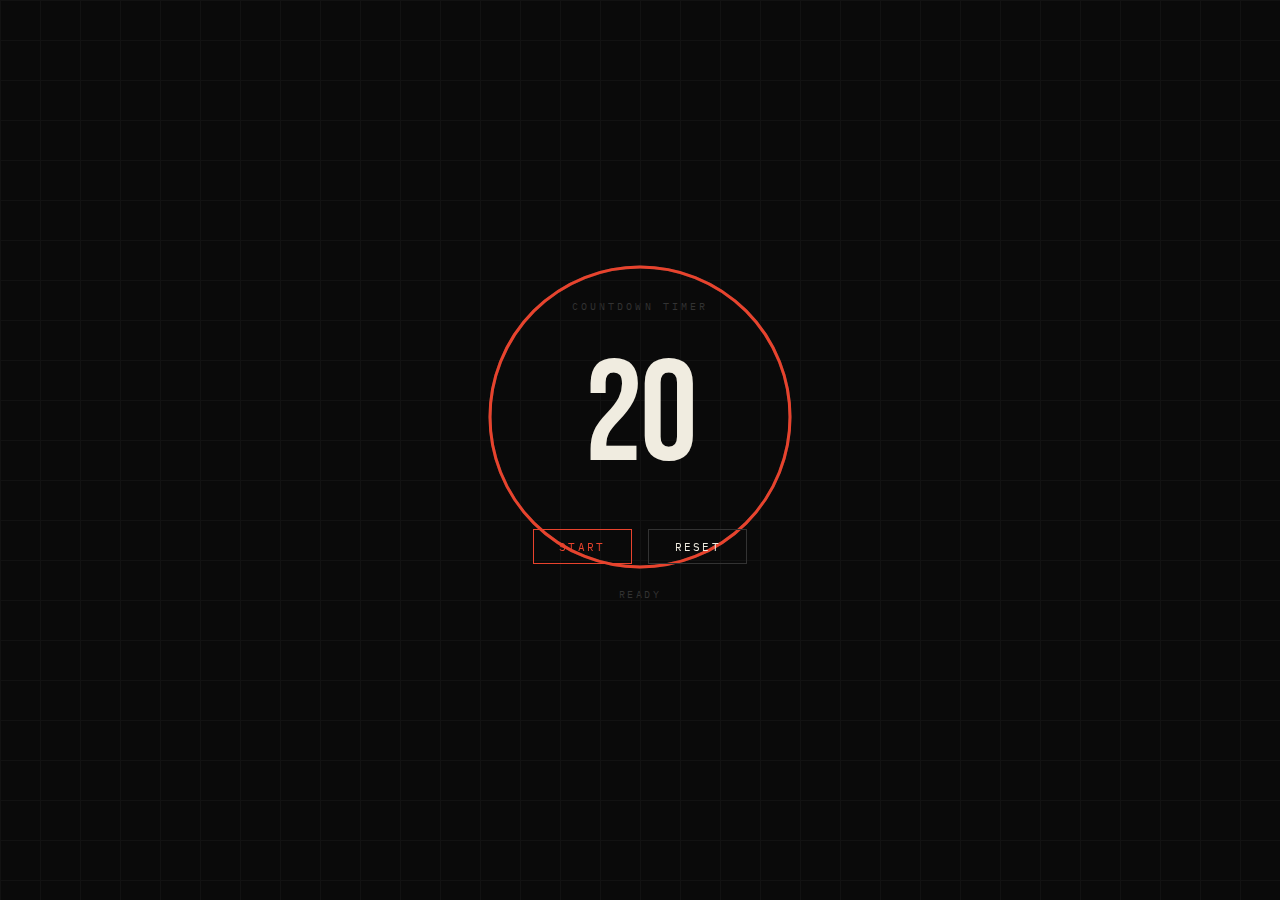
<file: ding.html>
<!DOCTYPE html>
<html lang="en">
<head>
<meta charset="UTF-8">
<meta name="viewport" content="width=device-width, initial-scale=1.0">
<title>Countdown Timer</title>
<style>
  @import url('https://fonts.googleapis.com/css2?family=Bebas+Neue&family=IBM+Plex+Mono:wght@300;400&display=swap');

  *, *::before, *::after { box-sizing: border-box; margin: 0; padding: 0; }

  :root {
    --bg: #0a0a0a;
    --fg: #f0ece0;
    --accent: #e8432d;
    --dim: #333;
    --tick: #1a1a1a;
  }

  body {
    background: var(--bg);
    color: var(--fg);
    font-family: 'IBM Plex Mono', monospace;
    min-height: 100vh;
    display: flex;
    flex-direction: column;
    align-items: center;
    justify-content: center;
    overflow: hidden;
    position: relative;
  }

  /* Grid background */
  body::before {
    content: '';
    position: fixed;
    inset: 0;
    background-image:
      linear-gradient(var(--tick) 1px, transparent 1px),
      linear-gradient(90deg, var(--tick) 1px, transparent 1px);
    background-size: 40px 40px;
    opacity: 0.5;
    pointer-events: none;
  }

  .label {
    font-family: 'IBM Plex Mono', monospace;
    font-size: 0.65rem;
    letter-spacing: 0.3em;
    text-transform: uppercase;
    color: var(--dim);
    margin-bottom: 2rem;
    transition: color 0.3s;
  }

  .timer-wrap {
    position: relative;
    display: flex;
    align-items: center;
    justify-content: center;
  }

  /* SVG ring */
  .ring-svg {
    position: absolute;
    width: 340px;
    height: 340px;
    transform: rotate(-90deg);
  }

  .ring-bg {
    fill: none;
    stroke: var(--dim);
    stroke-width: 3;
  }

  .ring-progress {
    fill: none;
    stroke: var(--accent);
    stroke-width: 3;
    stroke-linecap: butt;
    stroke-dasharray: 942; /* 2π × 150 */
    stroke-dashoffset: 0;
    transition: stroke-dashoffset 1s linear, stroke 0.3s;
  }

  .display {
    font-family: 'Bebas Neue', sans-serif;
    font-size: 9rem;
    line-height: 1;
    letter-spacing: -0.02em;
    color: var(--fg);
    width: 260px;
    text-align: center;
    transition: color 0.3s;
    position: relative;
    z-index: 1;
  }

  .display.danger { color: var(--accent); }

  .display.zero {
    animation: pulse 0.4s ease-out 3;
    color: var(--accent);
  }

  @keyframes pulse {
    0%   { transform: scale(1); }
    50%  { transform: scale(1.12); }
    100% { transform: scale(1); }
  }

  .controls {
    display: flex;
    gap: 1rem;
    margin-top: 2.5rem;
    z-index: 1;
  }

  button {
    font-family: 'IBM Plex Mono', monospace;
    font-size: 0.7rem;
    letter-spacing: 0.2em;
    text-transform: uppercase;
    border: 1px solid var(--dim);
    background: transparent;
    color: var(--fg);
    padding: 0.6rem 1.6rem;
    cursor: pointer;
    transition: all 0.15s;
  }

  button:hover {
    border-color: var(--fg);
    background: var(--fg);
    color: var(--bg);
  }

  button.primary {
    border-color: var(--accent);
    color: var(--accent);
  }

  button.primary:hover {
    background: var(--accent);
    color: var(--fg);
  }

  .status {
    margin-top: 1.5rem;
    font-size: 0.6rem;
    letter-spacing: 0.25em;
    text-transform: uppercase;
    color: var(--dim);
    min-height: 1em;
    transition: color 0.3s;
  }

  .status.active { color: var(--accent); }

  /* Flash overlay on beep */
  .flash {
    position: fixed;
    inset: 0;
    background: var(--accent);
    opacity: 0;
    pointer-events: none;
    z-index: 10;
  }

  .flash.go {
    animation: flash 0.4s ease-out forwards;
  }

  @keyframes flash {
    0%   { opacity: 0.35; }
    100% { opacity: 0; }
  }
</style>
</head>
<body>

<div class="label">Countdown Timer</div>

<div class="timer-wrap">
  <svg class="ring-svg" viewBox="0 0 340 340">
    <circle class="ring-bg" cx="170" cy="170" r="150"/>
    <circle class="ring-progress" id="ring" cx="170" cy="170" r="150"/>
  </svg>
  <div class="display" id="display">20</div>
</div>

<div class="controls">
  <button class="primary" id="startBtn" onclick="startStop()">Start</button>
  <button onclick="reset()">Reset</button>
</div>

<div class="status" id="status">Ready</div>
<div class="flash" id="flash"></div>

<script>
  const TOTAL = 20;
  const CIRCUMFERENCE = 2 * Math.PI * 150; // ≈ 942.48

  let remaining = TOTAL;
  let running = false;
  let interval = null;
  let audioCtx = null;

  const display = document.getElementById('display');
  const ring = document.getElementById('ring');
  const startBtn = document.getElementById('startBtn');
  const status = document.getElementById('status');
  const flash = document.getElementById('flash');

  function getAudioCtx() {
    if (!audioCtx) audioCtx = new (window.AudioContext || window.webkitAudioContext)();
    return audioCtx;
  }

  function beep() {
    const ctx = getAudioCtx();
    const osc = ctx.createOscillator();
    const gain = ctx.createGain();
    osc.connect(gain);
    gain.connect(ctx.destination);
    osc.type = 'sine';
    osc.frequency.setValueAtTime(880, ctx.currentTime);
    osc.frequency.exponentialRampToValueAtTime(440, ctx.currentTime + 0.6);
    gain.gain.setValueAtTime(0.6, ctx.currentTime);
    gain.gain.exponentialRampToValueAtTime(0.001, ctx.currentTime + 0.7);
    osc.start(ctx.currentTime);
    osc.stop(ctx.currentTime + 0.7);
  }

  function tick(duration) {
    const osc = getAudioCtx().createOscillator();
    const gain = getAudioCtx().createGain();
    osc.connect(gain);
    gain.connect(getAudioCtx().destination);
    osc.type = 'square';
    osc.frequency.value = 1200;
    gain.gain.setValueAtTime(0.08, getAudioCtx().currentTime);
    gain.gain.exponentialRampToValueAtTime(0.001, getAudioCtx().currentTime + 0.05);
    osc.start(getAudioCtx().currentTime);
    osc.stop(getAudioCtx().currentTime + 0.05);
  }

  function updateDisplay() {
    display.textContent = remaining;
    ring.style.strokeDashoffset = CIRCUMFERENCE * (1 - remaining / TOTAL);

    display.classList.remove('danger', 'zero');
    status.classList.remove('active');

    if (remaining === 0) {
      display.classList.add('zero');
    } else if (remaining <= 5) {
      display.classList.add('danger');
      ring.style.stroke = 'var(--accent)';
      status.classList.add('active');
    } else {
      ring.style.stroke = 'var(--accent)';
    }
  }

  function startStop() {
    // Resume AudioContext on first gesture
    getAudioCtx().resume();

    if (remaining === 0) return;

    running = !running;

    if (running) {
      startBtn.textContent = 'Pause';
      status.textContent = 'Running';
      status.classList.add('active');

      interval = setInterval(() => {
        remaining--;
        updateDisplay();

        if (remaining <= 5 && remaining > 0) tick();

        if (remaining === 0) {
          clearInterval(interval);
          running = false;
          startBtn.textContent = 'Start';
          status.textContent = 'Time\'s up!';
          status.classList.add('active');
          beep();
          flash.classList.remove('go');
          void flash.offsetWidth; // reflow
          flash.classList.add('go');
        }
      }, 1000);
    } else {
      clearInterval(interval);
      startBtn.textContent = 'Resume';
      status.textContent = 'Paused';
      status.classList.remove('active');
    }
  }

  function reset() {
    clearInterval(interval);
    running = false;
    remaining = TOTAL;
    startBtn.textContent = 'Start';
    status.textContent = 'Ready';
    status.classList.remove('active');
    display.classList.remove('danger', 'zero');
    ring.style.strokeDashoffset = 0;
    ring.style.stroke = 'var(--accent)';
    updateDisplay();
    display.textContent = TOTAL;
  }

  // Init ring
  ring.style.strokeDasharray = CIRCUMFERENCE;
  ring.style.strokeDashoffset = 0;
</script>
</body>
</html>
</file>
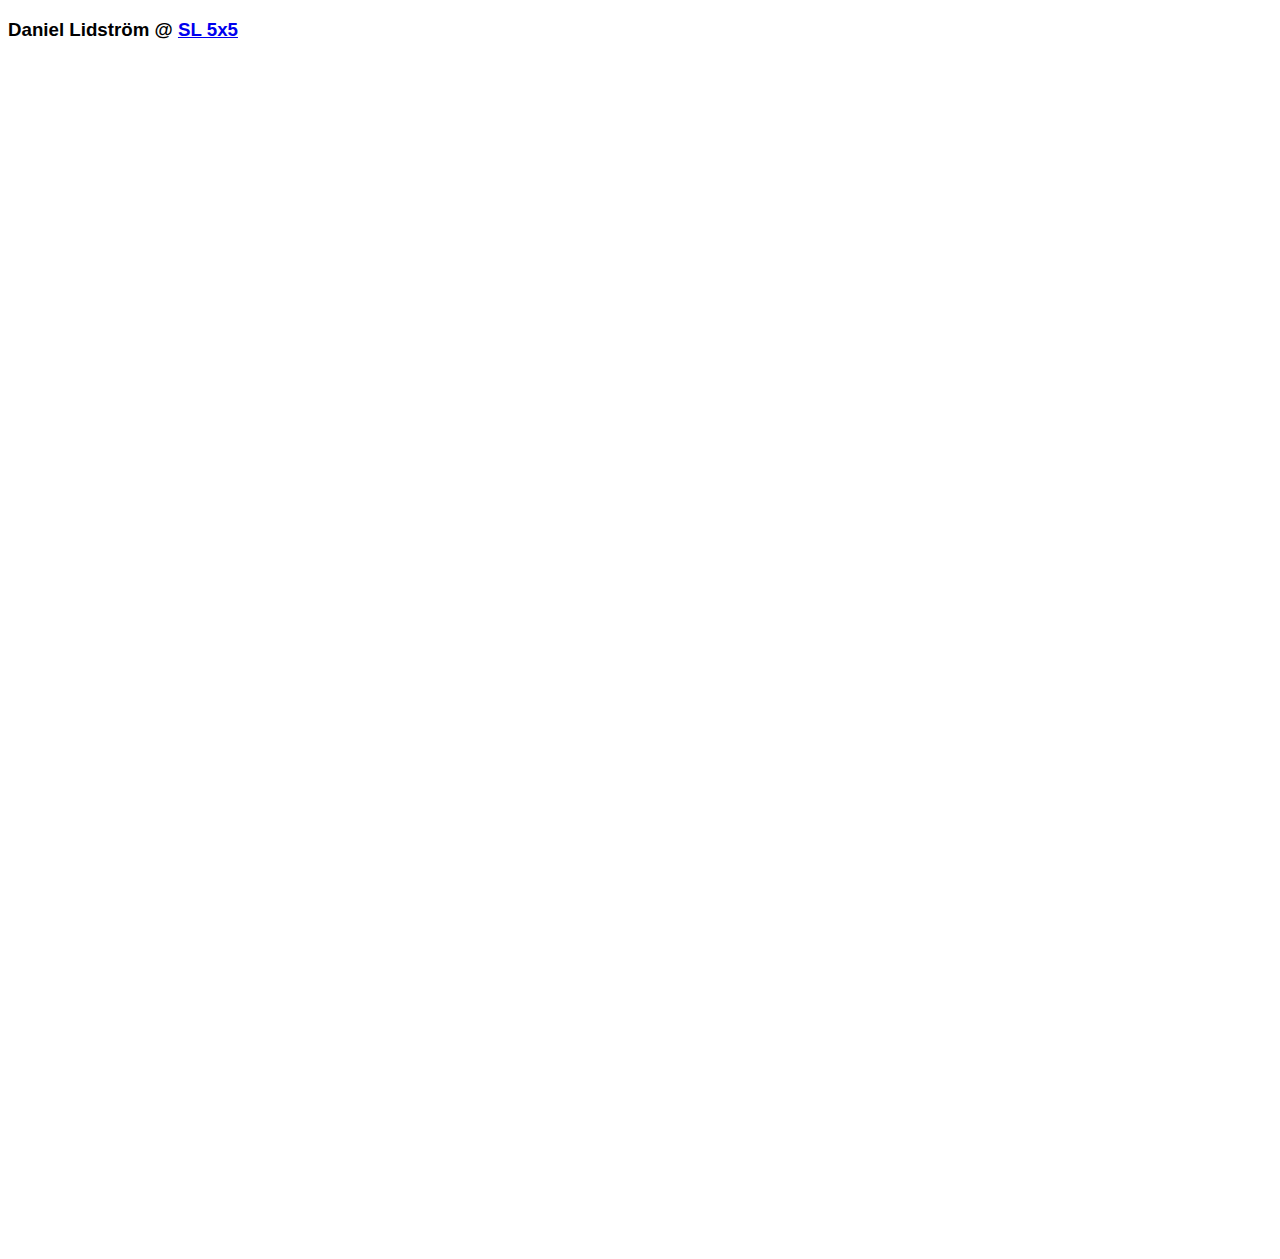
<file: stronglifts.html>
<!DOCTYPE html>
<html xmlns="http://www.w3.org/1999/xhtml">
  <!--
  You are free to copy and use this sample in accordance with the terms of the
  Apache license (http://www.apache.org/licenses/LICENSE-2.0.html)
  -->
  <head>
    <meta http-equiv="content-type" content="text/html; charset=utf-8"/>
    <title>
      Daniel Lidström @ SL 5x5
    </title>
    <style type="text/css">
    </style>
    <script type="text/javascript" src="http://www.google.com/jsapi"></script>
    <script type="text/javascript">
      google.load('visualization', '1', {packages: ['corechart']});
    </script>
    <script type="text/javascript">
      function drawVisualization() {
        // Create and populate the data table.
        var data = new google.visualization.DataTable();
        data.addColumn('date', 'x');
        data.addColumn('number', 'Daniel');
        data.addColumn('number', 'Knäböj');
        data.addColumn('number', 'Bänk');
        data.addColumn('number', 'Rodd');
        data.addColumn('number', 'Press');
        data.addColumn('number', 'Marklyft');

        // month is 0-based
        data.addRow([new Date(2011, 08, 26), 82.4, 20.0, 20.0, 30.0, 20.0, 30]);
        data.addRow([new Date(2011, 08, 28), 82.4, 22.5, 20.0, 30.0, 20.0, 30]);
        data.addRow([new Date(2011, 08, 30), 82.4, 25.0, 22.5, 32.5, 20.0, 30]);
        data.addRow([new Date(2011, 09, 03), 82.4, 27.5, 22.5, 32.5, 22.5, 45]);
        data.addRow([new Date(2011, 09, 04), 82.4, 30.0, 25.0, 35.0, 22.5, 45]);
        data.addRow([new Date(2011, 09, 05), 82.4, 32.5, 25.0, 35.0, 25.0, 50]);
        data.addRow([new Date(2011, 09, 10), 82.4, 35.0, 27.5, 37.5, 25.0, 50]);
        data.addRow([new Date(2011, 09, 12), 84.7, 37.5, 27.5, 37.5, 27.5, 55]);
        data.addRow([new Date(2011, 09, 14), 84.7, 40.0, 30.0, 40.0, 27.5, 55]);
        data.addRow([new Date(2011, 10, 04), 84.7, 35.0, 30.0, 40.0, 25.0, 50]);
        data.addRow([new Date(2011, 10, 07), 84.0, 37.5, 32.5, 45.0, 25.0, 50]);
        data.addRow([new Date(2011, 10, 09), 84.0, 40.0, 32.5, 45.0, 27.5, 55]);
        data.addRow([new Date(2011, 10, 22), 83.8, 35.0, 35.0, 30.0, 27.5, 55]);
        data.addRow([new Date(2011, 10, 24), 83.8, 37.5, 35.0, 30.0, 30.0, 60]);
        data.addRow([new Date(2011, 10, 28), 84.7, 40.0, 37.5, 32.5, 30.0, 60]);
        data.addRow([new Date(2011, 10, 30), 86.4, 42.5, 37.5, 32.5, 32.5, 65]);
        data.addRow([new Date(2011, 11, 02), 85.4, 45.0, 40.0, 35.0, 32.5, 65]);
        data.addRow([new Date(2011, 11, 05), 86.4, 47.5, 40.0, 35.0, 35.0, 70]);
        data.addRow([new Date(2011, 11, 07), 86.4, 50.0, 42.5, 37.5, 35.0, 70]);
        data.addRow([new Date(2011, 11, 09), 86.6, 52.5, 42.5, 37.5, 37.5, 75]);
        data.addRow([new Date(2011, 11, 11), 85.8, 55.0, 45.0, 37.5, 40.0, 75]);
        data.addRow([new Date(2011, 11, 13), 85.8, 57.5, 45.0, 40.0, 40.0, 80]);
        data.addRow([new Date(2011, 11, 15), 86.7, 60.0, 47.5, 42.5, 40.0, 80]);
        data.addRow([new Date(2011, 11, 17), 86.4, 62.5, 47.5, 42.5, 42.5, 85]);
        data.addRow([new Date(2011, 11, 19), 86.2, 65.0, 50.0, 45.0, 42.5, 85]);
        data.addRow([new Date(2011, 11, 21), 86.2, 67.5, 50.0, 45.0, 45.0, 90]);
        data.addRow([new Date(2011, 11, 23), 86.2, 70.0, 52.5, 47.5, 45.0, 90]);
        data.addRow([new Date(2012, 00, 04), 87.6, 70.0, 52.5, 47.5, 40.0, 80]);
        data.addRow([new Date(2012, 00, 06), 87.6, 72.5, 55.0, 50.0, 40.0, 80]);
        data.addRow([new Date(2012, 00, 09), 87.5, 75.0, 55.0, 50.0, 42.5, 85]);
        data.addRow([new Date(2012, 00, 11), 88.1, 77.5, 57.5, 52.5, 42.5, 85]);
        data.addRow([new Date(2012, 00, 13), 88.1, 80.0, 57.5, 52.5, 45.0, 90]);
        data.addRow([new Date(2012, 00, 16), 88.7, 82.5, 60.0, 55.0, 45.0, 90]);
        data.addRow([new Date(2012, 00, 18), 88.7, 85.0, 60.0, 55.0, 47.5, 95]);
        data.addRow([new Date(2012, 00, 25), 88.7, 87.5, 62.5, 57.5, 47.5, 95]);
        data.addRow([new Date(2012, 00, 27), 88.1, 90.0, 62.5, 57.5, 50.0, 100]);
        data.addRow([new Date(2012, 00, 30), 86.7, 92.5, 62.5, 60.0, 50.0, 100]);
        data.addRow([new Date(2012, 01, 13), 86.7, 80.0, 62.5, 60.0, 40.0, 85]);
        data.addRow([new Date(2012, 01, 17), 86.7, 82.5, 60.0, 60.0, 40.0, 85]);
        data.addRow([new Date(2012, 01, 20), 86.7, 85.0, 60.0, 60.0, 42.5, 90]);
        data.addRow([new Date(2012, 01, 22), 88.7, 87.5, 62.5, 62.5, 42.5, 90]);

        // Create and draw the visualization.
        var continuousChart = new google.visualization.LineChart(document.getElementById('continuous-visualization'));
        continuousChart.draw(data, { title: "Utveckling över tiden", curveType: "function", width: 700, height: 600 });

        var dataView = new google.visualization.DataView(data);
        dataView.setColumns([{ calc: function (data, row) { return data.getFormattedValue(row, 0); }, type: 'string' }, 1, 2, 3, 4, 5, 6]);
        var chart = new google.visualization.LineChart(document.getElementById('visualization'));
        chart.draw(dataView, { title: "Utveckling utan hänsyn till tiden", curveType: "function", width: 700, height: 600 });
      }

      google.setOnLoadCallback(drawVisualization);
  </script>
  </head>
  <body style="font-family: Arial;border: 0 none;">
    <h3>Daniel Lidström @ <a href="http://stronglifts.com/stronglifts-5x5-beginner-strength-training-program/" target="_blank">SL 5x5</a></h3>
    <div id="continuous-visualization" style="width: 700px; height: 600px; float: left"></div>
    <div id="visualization" style="width: 700px; height: 600px; float: left"></div>
  </body>
</html>
</file>
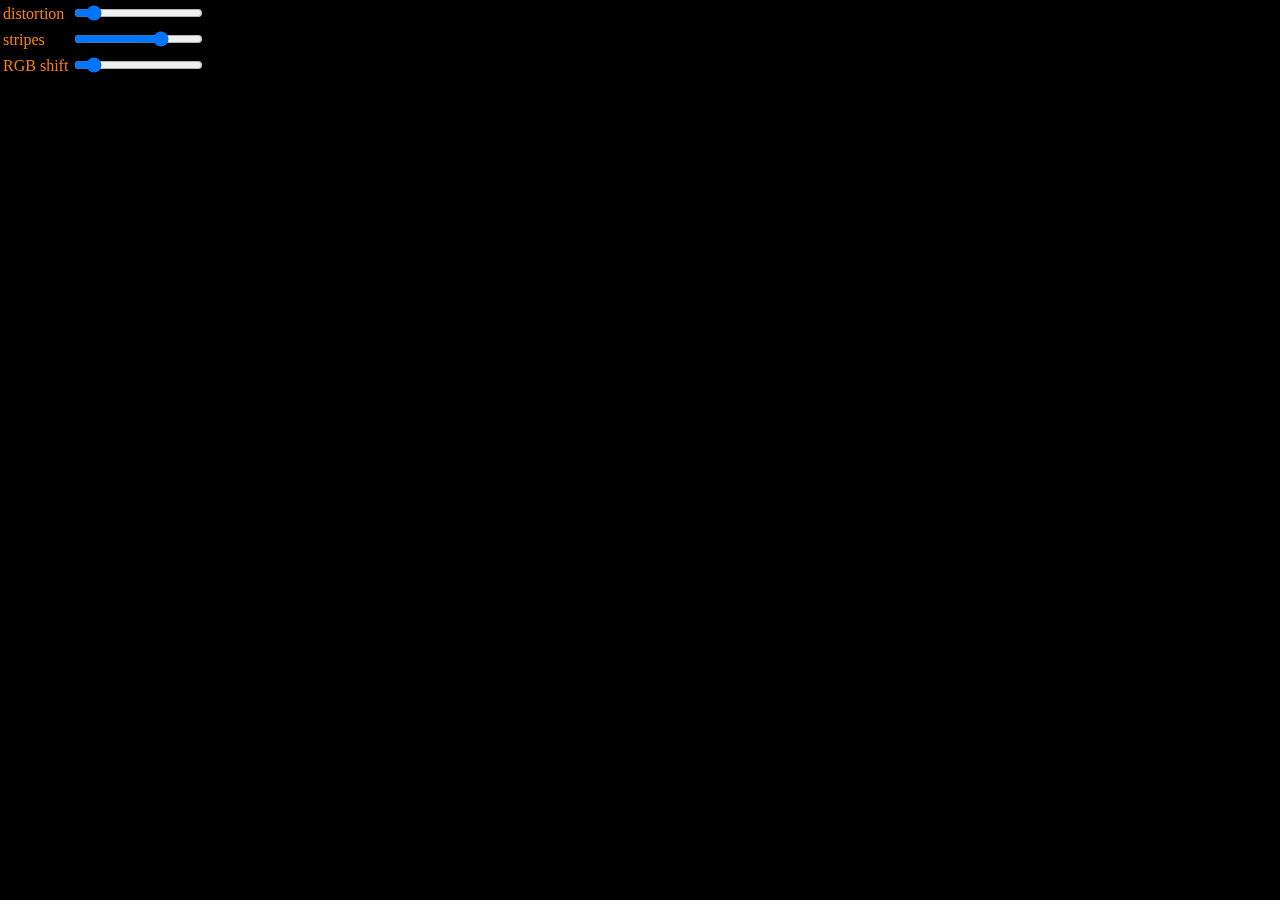
<file: terminal.html>
<!doctype html>

<!--
    https://stackoverflow.com/a/46866546/286406

    Distortion effects can be achieved in
    a fragment shader, by displacing the
    texture coordinates. Strips or noise
    can be achieved by lightening or darkening
    texels. You simply have to draw a rectangle
    over the entire viewport and to draw
    the source texture to rectangle, with
    the applied distortion effects.

    A border distortion can be achieved
    by scaling the normalized device coordinates
    of the viewport. The scaling has to
    be increased in the corners of the viewport.
    After the distortion the coordinates
    have to be transformed to texture coordinates
    (uv = ndc * 0.5 + 0.5):

    vec2 ndc_pos = vertPos;
    vec2 testVec = ndc_pos.xy / max(abs(ndc_pos.x), abs(ndc_pos.y));
    float len = max(1.0, length(testVec));
    ndc_pos *= mix(
        1.0,
        mix(
            1.0,
            len,
            max(abs(ndc_pos.x), abs(ndc_pos.y))),
        u_distortion);
    vec2 texCoord = vec2(ndc_pos.s, -ndc_pos.t) * 0.5 + 0.5;

    Stripes can be achieved by lightening
    or darkening the texels, according to
    the v(t) component of the texture coordinate:

    float stripTile = texCoord.t * mix(10.0, 100.0, u_stripe);
    float stripFac =
        1.0 + 0.25 * u_stripe * (step(0.5, stripTile - float(int(stripTile))) - 0.5);

    For an RGB displacement, the red, green
    and blue channels have to read from
    separated texels. For this for the separate
    channels have to be used slightly shifted
    texture coordinates:

    float texR = texture2D(u_texture, texCoord.st - vec2(u_rgbshift)).r;
    float texG = texture2D(u_texture, texCoord.st).g;
    float texB = texture2D(u_texture, texCoord.st + vec2(u_rgbshift)).b;

    WebGL Fundamentals - https://www.html5rocks.com/en/tutorials/webgl/webgl_fundamentals/
-->

<html>

<head>
    <meta charset="utf8" />
    <style>
        html,
        body {
            margin: 0;
            overflow: hidden;
        }

        #gui {
            position: absolute;
            top: 0;
            left: 0;
        }
    </style>

    <script>
        var canvas;
        var gl;
        var prog;
        var bufObj = {};
        var textureObj;
        var maskTextureObj;
        var ShProg = {};

        function render() {
            var vp = [canvas.width, canvas.height];
            var distortion = document.getElementById("distortion").value / 100.0;
            var rgbShift = document.getElementById("rgbshift").value / 1000.0;
            var stripes = document.getElementById("stripes").value / 100.0;

            gl.viewport(0, 0, canvas.width, canvas.height);
            gl.enable(gl.DEPTH_TEST);
            gl.clearColor(0.0, 0.0, 0.0, 1.0);
            gl.clear(gl.COLOR_BUFFER_BIT | gl.DEPTH_BUFFER_BIT);
            var texUnit = 0;
            gl.activeTexture(gl.TEXTURE0 + texUnit);
            gl.bindTexture(gl.TEXTURE_2D, textureObj);
            ShProg.Use(progDraw);
            ShProg.SetI1(progDraw, "u_texture", texUnit);
            ShProg.SetF1(progDraw, "u_distortion", distortion);
            ShProg.SetF1(progDraw, "u_stripe", stripes);
            ShProg.SetF1(progDraw, "u_rgbshift", rgbShift);
            VertexBuffer.Draw(bufRect);

            requestAnimationFrame(render);
        }

        function resize() {
            vp_size = [window.innerWidth, window.innerHeight];
            canvas.width = vp_size[0];
            canvas.height = vp_size[1];
        }

        function init() {
            canvas = document.getElementById("retro-canvas");
            gl = canvas.getContext("experimental-webgl");
            if (!gl) return;

            var texCX = 128;
            var texCY = 128;
            var texPlan = [];
            for (ix = 0; ix < texCX; ++ix) {
                for (iy = 0; iy < texCY; ++iy) {
                    var val_x = Math.sin(Math.PI * 6.0 * ix / texCX)
                    var val_y = Math.sin(Math.PI * 6.0 * iy / texCY)
                    texPlan.push(128 + 127 * val_x, 63, 128 + 127 * val_y, 255);
                }
            }

            textureObj = Texture.LoadTexture2D("https://raw.githubusercontent.com/Rabbid76/graphics-snippets/master/resource/texture/supermario.jpg");

            progDraw = ShProg.Create(
            [
                { source : "draw-shader-vs", stage : gl.VERTEX_SHADER },
                { source : "draw-shader-fs", stage : gl.FRAGMENT_SHADER }
            ]);
            progDraw.inPos = gl.getAttribLocation(progDraw.progObj, "inPos");
            if (progDraw.progObj == 0)
                return;

            bufRect = VertexBuffer.Create(
                [
                    {
                        data:  [ -1, -1, 1, -1, 1, 1, -1, 1 ],
                        attrSize: 2,
                        attrLoc: progDraw.inPos
                    }
                ],
                [ 0, 1, 2, 0, 2, 3 ]);

            window.onresize = resize;
            resize();
            requestAnimationFrame(render);
        }

        var ShProg = {
            Create: function (shaderList) {
                var shaderObjs = [];
                for (var i_sh = 0; i_sh < shaderList.length; ++i_sh) {
                    var shderObj = this.Compile(shaderList[i_sh].source, shaderList[i_sh].stage);
                    if (shderObj) shaderObjs.push(shderObj);
                }
                var prog = {}
                prog.progObj = this.Link(shaderObjs)
                if (prog.progObj) {
                    prog.attrInx = {};
                    var noOfAttributes = gl.getProgramParameter(prog.progObj, gl.ACTIVE_ATTRIBUTES);
                    for (var i_n = 0; i_n < noOfAttributes; ++i_n) {
                        var name = gl.getActiveAttrib(prog.progObj, i_n).name;
                        prog.attrInx[name] = gl.getAttribLocation(prog.progObj, name);
                    }
                    prog.uniLoc = {};
                    var noOfUniforms = gl.getProgramParameter(prog.progObj, gl.ACTIVE_UNIFORMS);
                    for (var i_n = 0; i_n < noOfUniforms; ++i_n) {
                        var name = gl.getActiveUniform(prog.progObj, i_n).name;
                        prog.uniLoc[name] = gl.getUniformLocation(prog.progObj, name);
                    }
                }
                return prog;
            },
            AttrI: function (prog, name) { return prog.attrInx[name]; },
            UniformL: function (prog, name) { return prog.uniLoc[name]; },
            Use: function (prog) { gl.useProgram(prog.progObj); },
            SetI1: function (prog, name, val) { if (prog.uniLoc[name]) gl.uniform1i(prog.uniLoc[name], val); },
            SetF1: function (prog, name, val) { if (prog.uniLoc[name]) gl.uniform1f(prog.uniLoc[name], val); },
            SetF2: function (prog, name, arr) { if (prog.uniLoc[name]) gl.uniform2fv(prog.uniLoc[name], arr); },
            SetF3: function (prog, name, arr) { if (prog.uniLoc[name]) gl.uniform3fv(prog.uniLoc[name], arr); },
            SetF4: function (prog, name, arr) { if (prog.uniLoc[name]) gl.uniform4fv(prog.uniLoc[name], arr); },
            SetM33: function (prog, name, mat) { if (prog.uniLoc[name]) gl.uniformMatrix3fv(prog.uniLoc[name], false, mat); },
            SetM44: function (prog, name, mat) { if (prog.uniLoc[name]) gl.uniformMatrix4fv(prog.uniLoc[name], false, mat); },
            Compile: function (source, shaderStage) {
                var shaderScript = document.getElementById(source);
                if (shaderScript)
                    source = shaderScript.text;
                var shaderObj = gl.createShader(shaderStage);
                gl.shaderSource(shaderObj, source);
                gl.compileShader(shaderObj);
                var status = gl.getShaderParameter(shaderObj, gl.COMPILE_STATUS);
                if (!status) alert(gl.getShaderInfoLog(shaderObj));
                return status ? shaderObj : null;
            },
            Link: function (shaderObjs) {
                var prog = gl.createProgram();
                for (var i_sh = 0; i_sh < shaderObjs.length; ++i_sh)
                    gl.attachShader(prog, shaderObjs[i_sh]);
                gl.linkProgram(prog);
                status = gl.getProgramParameter(prog, gl.LINK_STATUS);
                if (!status) alert(gl.getProgramInfoLog(prog));
                return status ? prog : null;
            }
        };

        var VertexBuffer = {
            Create: function(attribs, indices, type) {
                var buffer = { buf: [], attr: [], inx: gl.createBuffer(), inxLen: indices.length, primitive_type: type ? type : gl.TRIANGLES };
                for (var i=0; i<attribs.length; ++i) {
                    buffer.buf.push(gl.createBuffer());
                    buffer.attr.push({ size : attribs[i].attrSize, loc : attribs[i].attrLoc, no_of: attribs[i].data.length/attribs[i].attrSize });
                    gl.bindBuffer(gl.ARRAY_BUFFER, buffer.buf[i]);
                    gl.bufferData(gl.ARRAY_BUFFER, new Float32Array(attribs[i].data), gl.STATIC_DRAW);
                }
                gl.bindBuffer(gl.ARRAY_BUFFER, null);
                if (buffer.inxLen > 0) {
                    gl.bindBuffer(gl.ELEMENT_ARRAY_BUFFER, buffer.inx);
                    gl.bufferData(gl.ELEMENT_ARRAY_BUFFER, new Uint16Array(indices), gl.STATIC_DRAW);
                    gl.bindBuffer(gl.ELEMENT_ARRAY_BUFFER, null);
                }
                return buffer;
            },
            Draw: function(bufObj) {
                for (var i=0; i<bufObj.buf.length; ++i) {
                    gl.bindBuffer(gl.ARRAY_BUFFER, bufObj.buf[i]);
                    gl.vertexAttribPointer(bufObj.attr[i].loc, bufObj.attr[i].size, gl.FLOAT, false, 0, 0);
                    gl.enableVertexAttribArray(bufObj.attr[i].loc);
                }
                if (bufObj.inxLen > 0) {
                    gl.bindBuffer(gl.ELEMENT_ARRAY_BUFFER, bufObj.inx);
                    gl.drawElements(bufObj.primitive_type, bufObj.inxLen, gl.UNSIGNED_SHORT, 0);
                    gl.bindBuffer(gl.ELEMENT_ARRAY_BUFFER, null);
                }
                else
                    gl.drawArrays(bufObj.primitive_type, 0, bufObj.attr[0].no_of);
                for (var i=0; i<bufObj.buf.length; ++i)
                    gl.disableVertexAttribArray(bufObj.attr[i].loc);
                gl.bindBuffer(gl.ARRAY_BUFFER, null);
            }
        };

        var Texture = {};
        Texture.HandleLoadedTexture2D = function(image, texture, flipY) {
            gl.activeTexture(gl.TEXTURE0);
            gl.bindTexture(gl.TEXTURE_2D, texture);
            gl.pixelStorei(gl.UNPACK_FLIP_Y_WEBGL, flipY != undefined && flipY == true);
            gl.texImage2D(gl.TEXTURE_2D, 0, gl.RGBA, gl.RGBA, gl.UNSIGNED_BYTE, image);
            gl.texParameteri(gl.TEXTURE_2D, gl.TEXTURE_MAG_FILTER, gl.NEAREST);
            gl.texParameteri(gl.TEXTURE_2D, gl.TEXTURE_MIN_FILTER, gl.NEAREST);
            gl.texParameteri(gl.TEXTURE_2D, gl.TEXTURE_WRAP_S, gl.CLAMP_TO_EDGE);
            gl.texParameteri(gl.TEXTURE_2D, gl.TEXTURE_WRAP_T, gl.CLAMP_TO_EDGE);
            gl.bindTexture(gl.TEXTURE_2D, null);
            return texture;
        }
        Texture.LoadTexture2D = function(name) {
            var texture = gl.createTexture();
            texture.image = new Image();
            texture.image.setAttribute('crossorigin', 'anonymous');
            texture.image.onload = () =>
                Texture.HandleLoadedTexture2D(texture.image, texture, false);
            texture.image.src = name;
            return texture;
        }

        document.addEventListener('DOMContentLoaded', init);
    </script>

    <script id="draw-shader-vs" type="x-shader/x-vertex">
        precision mediump float;

        attribute vec2 inPos;
        varying   vec2 vertPos;

        void main()
        {
            vertPos     = inPos;
            gl_Position = vec4(inPos, 0.0, 1.0);
        }
    </script>

    <script id="draw-shader-fs" type="x-shader/x-fragment">
        precision mediump float;

        varying vec2      vertPos;
        uniform sampler2D u_texture;
        uniform float     u_distortion;
        uniform float     u_stripe;
        uniform float     u_rgbshift;

        void main()
        {
            // distortion
            vec2 ndc_pos = vertPos;
            vec2 testVec = ndc_pos.xy / max(abs(ndc_pos.x), abs(ndc_pos.y));
            float len = max(1.0, length(testVec));
            ndc_pos *= mix(1.0, mix(1.0, len, max(abs(ndc_pos.x), abs(ndc_pos.y))), u_distortion);
            vec2 texCoord = vec2(ndc_pos.s, -ndc_pos.t) * 0.5 + 0.5;

            // stripes
            float stripTile = texCoord.t * mix(10.0, 100.0, u_stripe);
            float stripFac =
                1.0 + 0.25 * u_stripe * (step(0.5, stripTile - float(int(stripTile))) - 0.5);

            // rgb shift
            float texR = texture2D(u_texture, texCoord.st - vec2(u_rgbshift)).r;
            float texG = texture2D(u_texture, texCoord.st).g;
            float texB = texture2D(u_texture, texCoord.st + vec2(u_rgbshift)).b;

            float clip =
                step(0.0, texCoord.s)
                    * step(texCoord.s, 1.0)
                    * step(0.0, texCoord.t)
                    * step(texCoord.t, 1.0);
            gl_FragColor =
                vec4(vec3(texR, texG, texB) * stripFac * clip, 1.0);
        }
    </script>
</head>

<body>
    <div>
        <form id="gui" name="inputs">
            <table>
                <tr>
                    <td>
                        <font color= #FF8000>distortion</font>
                    </td>
                    <td>
                        <input type="range" id="distortion" min="0" max="100" value="10"/>
                    </td>
                </tr>
                <tr>
                    <td>
                        <font color= #FF8000>stripes</font>
                    </td>
                    <td>
                        <input type="range" id="stripes"  min="0" max="100" value="70"/>
                    </td>
                </tr>
                <tr>
                    <td>
                        <font color= #FF8000>RGB shift</font>
                    </td>
                    <td>
                        <input type="range" id="rgbshift" min="0" max="100" value="10"/>
                    </td>
                </tr>
            </table>
        </form>
    </div>

    <canvas id="retro-canvas" style="border: none;"></canvas>
</body>

</html>
</file>
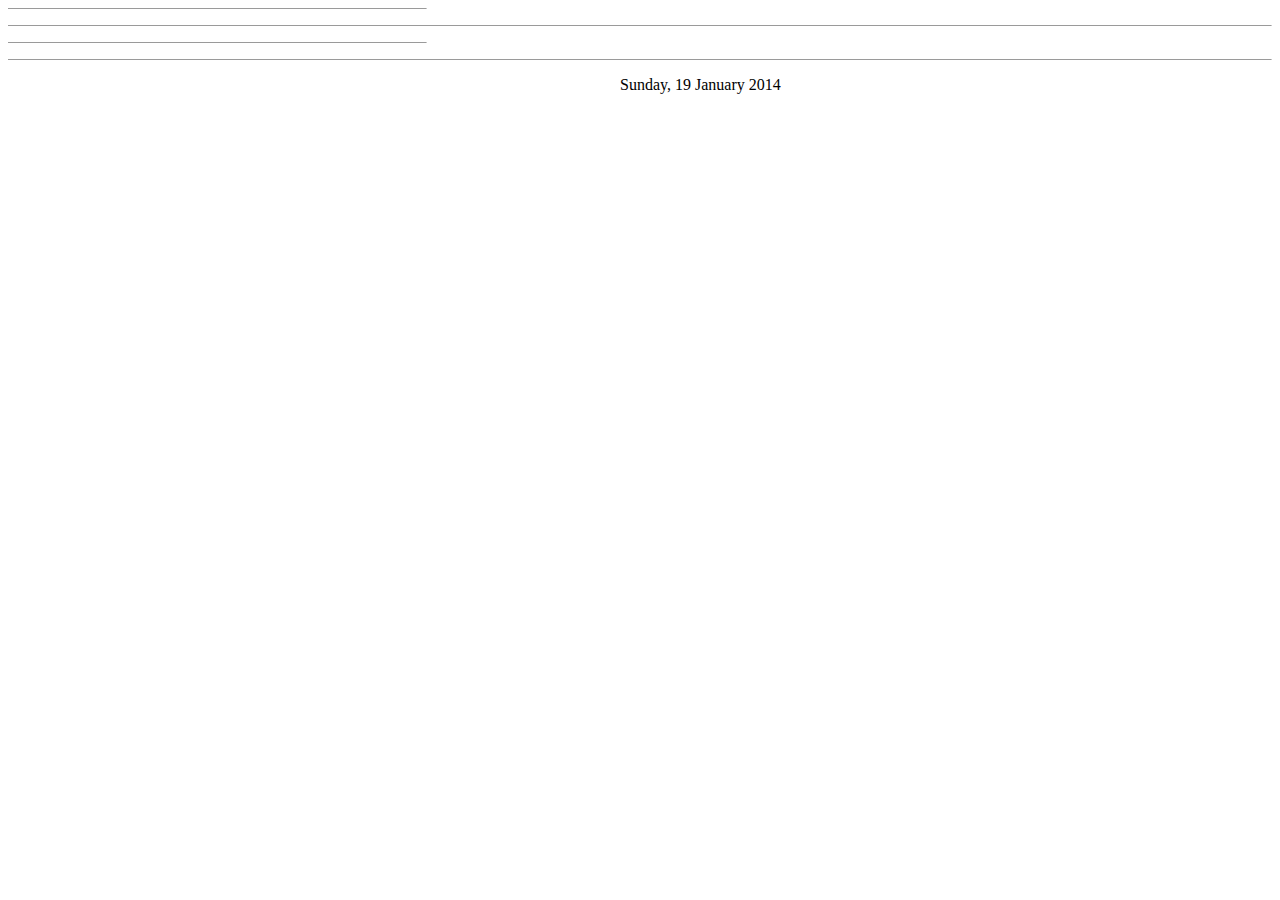
<file: index-filer/header.html>
<html xmlns:v="urn:schemas-microsoft-com:vml"
xmlns:o="urn:schemas-microsoft-com:office:office"
xmlns:w="urn:schemas-microsoft-com:office:word"
xmlns:m="http://schemas.microsoft.com/office/2004/12/omml"
xmlns="http://www.w3.org/TR/REC-html40">

<head>
<meta http-equiv=Content-Type content="text/html; charset=windows-1252">
<meta name=ProgId content=Word.Document>
<meta name=Generator content="Microsoft Word 14">
<meta name=Originator content="Microsoft Word 14">
<link id=Main-File rel=Main-File href="../index.html">
</head>

<body lang=SV link=blue vlink=purple>

<div style='mso-element:footnote-separator' id=fs>

<p class=MsoNormal style='margin-bottom:0cm;margin-bottom:.0001pt;line-height:
normal'><span style='mso-special-character:footnote-separator'><![if !supportFootnotes]>

<hr align=left size=1 width="33%">

<![endif]></span></p>

</div>

<div style='mso-element:footnote-continuation-separator' id=fcs>

<p class=MsoNormal style='margin-bottom:0cm;margin-bottom:.0001pt;line-height:
normal'><span style='mso-special-character:footnote-continuation-separator'><![if !supportFootnotes]>

<hr align=left size=1>

<![endif]></span></p>

</div>

<div style='mso-element:endnote-separator' id=es>

<p class=MsoNormal style='margin-bottom:0cm;margin-bottom:.0001pt;line-height:
normal'><span style='mso-special-character:footnote-separator'><![if !supportFootnotes]>

<hr align=left size=1 width="33%">

<![endif]></span></p>

</div>

<div style='mso-element:endnote-continuation-separator' id=ecs>

<p class=MsoNormal style='margin-bottom:0cm;margin-bottom:.0001pt;line-height:
normal'><span style='mso-special-character:footnote-continuation-separator'><![if !supportFootnotes]>

<hr align=left size=1>

<![endif]></span></p>

</div>

<div style='mso-element:header' id=h1>

<p class=MsoHeader><span style='mso-tab-count:2'>�������������������������������������������������������������������������������������������������������������������������������������������������������� </span><!--[if supportFields]><span
style='mso-element:field-begin'></span><span lang=EN-GB style='mso-ansi-language:
EN-GB'><span style='mso-spacerun:yes'>�</span>DATE \@ &quot;dddd, dd MMMM
yyyy&quot; </span><span style='mso-element:field-separator'></span><![endif]--><span
lang=EN-GB style='mso-ansi-language:EN-GB;mso-no-proof:yes'>Sunday, 19 January
2014</span><!--[if supportFields]><span style='mso-element:field-end'></span><![endif]--></p>

</div>

</body>

</html>
</file>
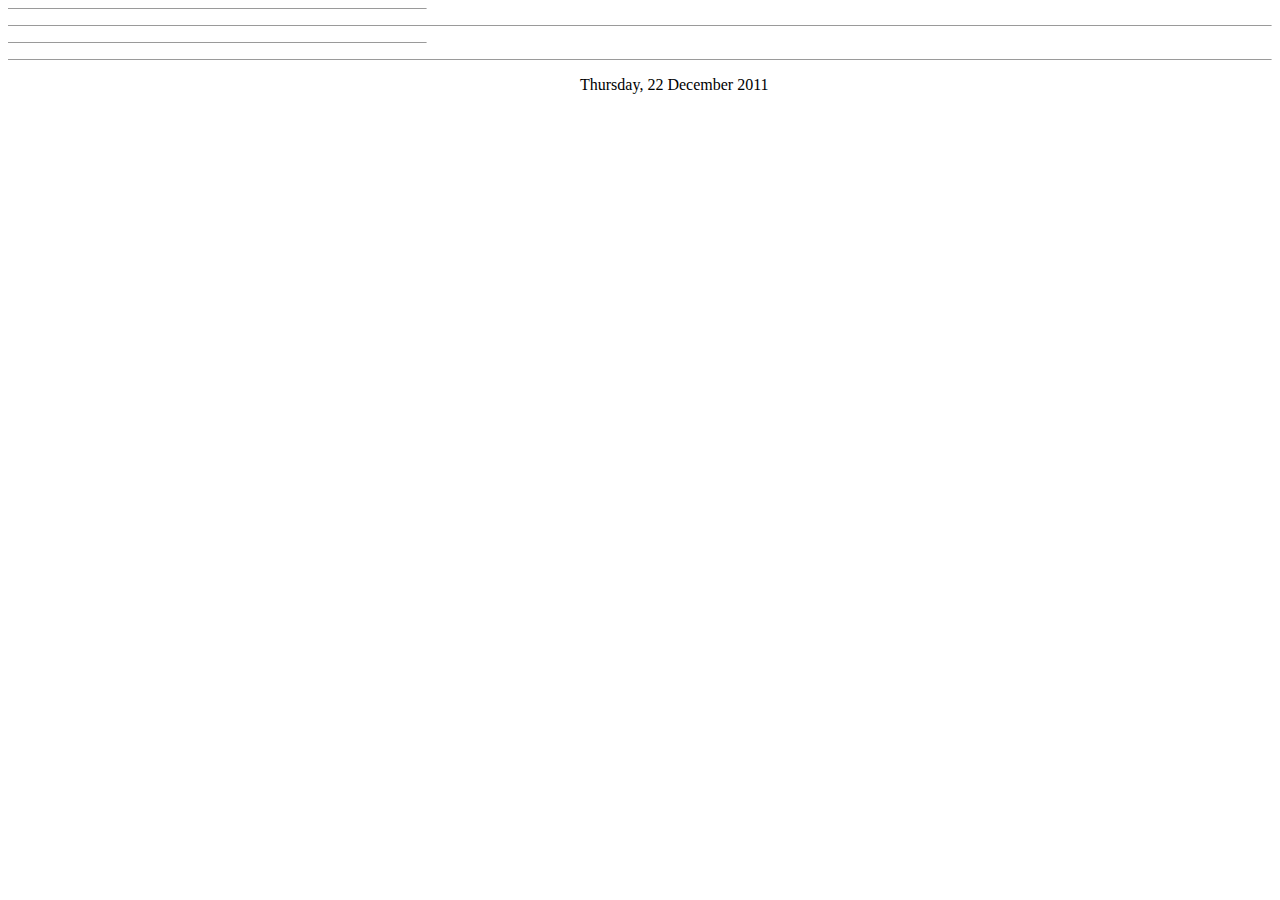
<file: index_files/header.html>
<html xmlns:v="urn:schemas-microsoft-com:vml"
xmlns:o="urn:schemas-microsoft-com:office:office"
xmlns:w="urn:schemas-microsoft-com:office:word"
xmlns:m="http://schemas.microsoft.com/office/2004/12/omml"
xmlns="http://www.w3.org/TR/REC-html40">

<head>
<meta http-equiv=Content-Type content="text/html; charset=windows-1252">
<meta name=ProgId content=Word.Document>
<meta name=Generator content="Microsoft Word 14">
<meta name=Originator content="Microsoft Word 14">
<link id=Main-File rel=Main-File href="../index.html">
</head>

<body lang=SV link=blue vlink=purple>

<div style='mso-element:footnote-separator' id=fs>

<p class=MsoNormal style='margin-bottom:0cm;margin-bottom:.0001pt;line-height:
normal'><span style='mso-special-character:footnote-separator'><![if !supportFootnotes]>

<hr align=left size=1 width="33%">

<![endif]></span></p>

</div>

<div style='mso-element:footnote-continuation-separator' id=fcs>

<p class=MsoNormal style='margin-bottom:0cm;margin-bottom:.0001pt;line-height:
normal'><span style='mso-special-character:footnote-continuation-separator'><![if !supportFootnotes]>

<hr align=left size=1>

<![endif]></span></p>

</div>

<div style='mso-element:endnote-separator' id=es>

<p class=MsoNormal style='margin-bottom:0cm;margin-bottom:.0001pt;line-height:
normal'><span style='mso-special-character:footnote-separator'><![if !supportFootnotes]>

<hr align=left size=1 width="33%">

<![endif]></span></p>

</div>

<div style='mso-element:endnote-continuation-separator' id=ecs>

<p class=MsoNormal style='margin-bottom:0cm;margin-bottom:.0001pt;line-height:
normal'><span style='mso-special-character:footnote-continuation-separator'><![if !supportFootnotes]>

<hr align=left size=1>

<![endif]></span></p>

</div>

<div style='mso-element:header' id=h1>

<p class=MsoHeader><span style='mso-tab-count:2'>���������������������������������������������������������������������������������������������������������������������������������������������� </span><!--[if supportFields]><span
style='mso-element:field-begin'></span><span lang=EN-GB style='mso-ansi-language:
EN-GB'><span style='mso-spacerun:yes'>�</span>DATE \@ &quot;dddd, dd MMMM
yyyy&quot; </span><span style='mso-element:field-separator'></span><![endif]--><span
lang=EN-GB style='mso-ansi-language:EN-GB;mso-no-proof:yes'>Thursday, 22
December 2011</span><!--[if supportFields]><span style='mso-element:field-end'></span><![endif]--></p>

</div>

</body>

</html>
</file>
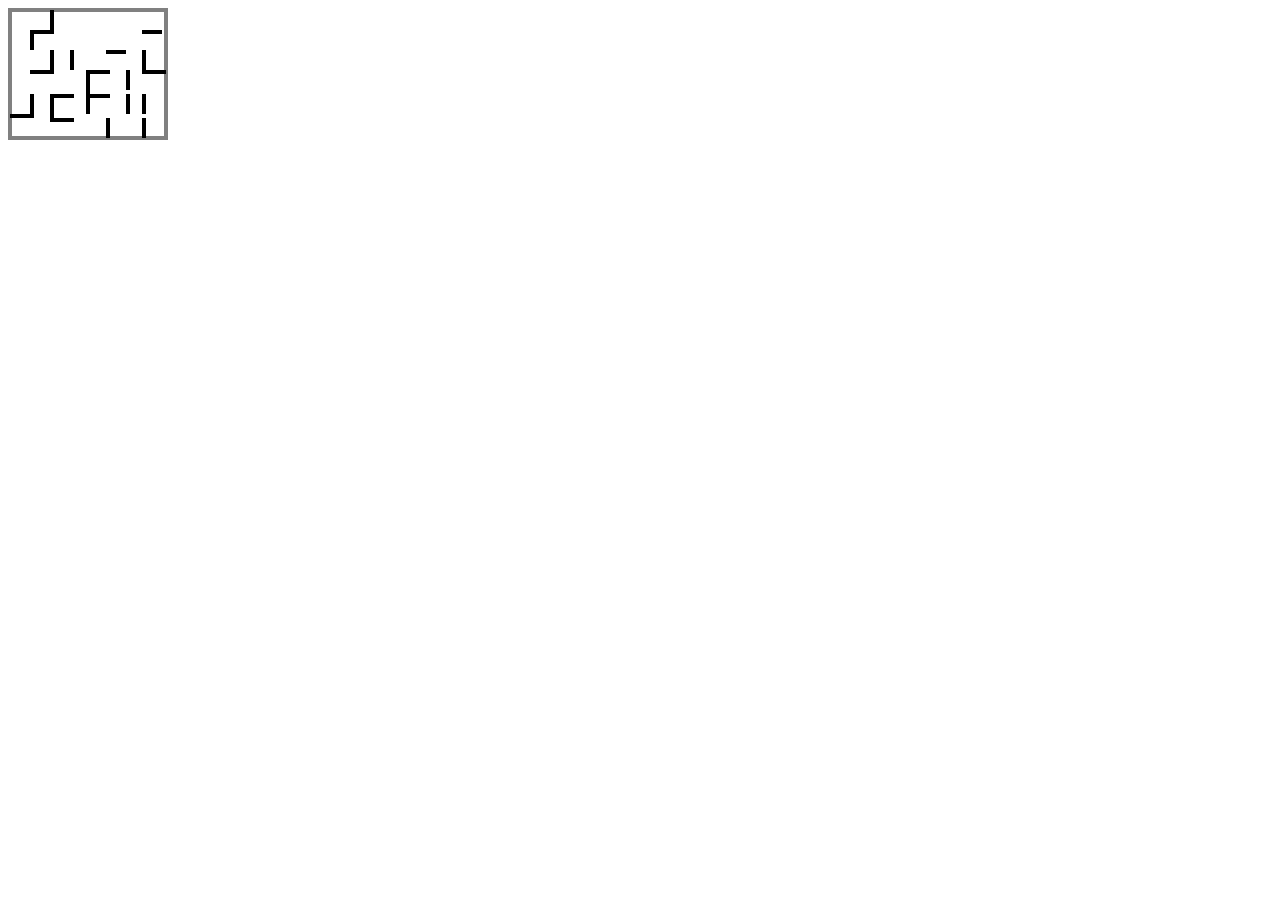
<file: LevelCompiler/Levels/level16.html>
<!doctype html>
<html>
  <head>
    <style>
      body {
        display: inline-block;
      }
      .container {
        display: grid;
        grid-template-columns: repeat(8, 0fr);
        border: 4px solid gray;
      }
      .cell {
        width: 20px;
        height: 20px;
        margin: -2px;
      }
      .up {
        border-top: 4px solid black;
      }
      .right {
        border-right: 4px solid black;
      }
      .down {
        border-bottom: 4px solid black;
      }
      .left {
        border-left: 4px solid black;
      }
    </style>
    <script>
      setTimeout(() => document.location.reload(), 3000);
    </script>
  </head>
<body>
  <div class="container">
  <div class="cell "></div>
<div class="cell down right"></div>
<div class="cell "></div>
<div class="cell "></div>
<div class="cell "></div>
<div class="cell "></div>
<div class="cell "></div>
<div class="cell down"></div>
<div class="cell right"></div>
<div class="cell "></div>
<div class="cell "></div>
<div class="cell "></div>
<div class="cell "></div>
<div class="cell down"></div>
<div class="cell "></div>
<div class="cell "></div>
<div class="cell "></div>
<div class="cell down right"></div>
<div class="cell right"></div>
<div class="cell "></div>
<div class="cell "></div>
<div class="cell "></div>
<div class="cell "></div>
<div class="cell down left"></div>
<div class="cell "></div>
<div class="cell "></div>
<div class="cell "></div>
<div class="cell "></div>
<div class="cell down left up"></div>
<div class="cell right"></div>
<div class="cell "></div>
<div class="cell "></div>
<div class="cell down right"></div>
<div class="cell "></div>
<div class="cell down left up"></div>
<div class="cell "></div>
<div class="cell left"></div>
<div class="cell right"></div>
<div class="cell "></div>
<div class="cell left"></div>
<div class="cell "></div>
<div class="cell "></div>
<div class="cell "></div>
<div class="cell "></div>
<div class="cell right"></div>
<div class="cell "></div>
<div class="cell "></div>
<div class="cell left"></div>
  </div>
</body>
</html>
</file>
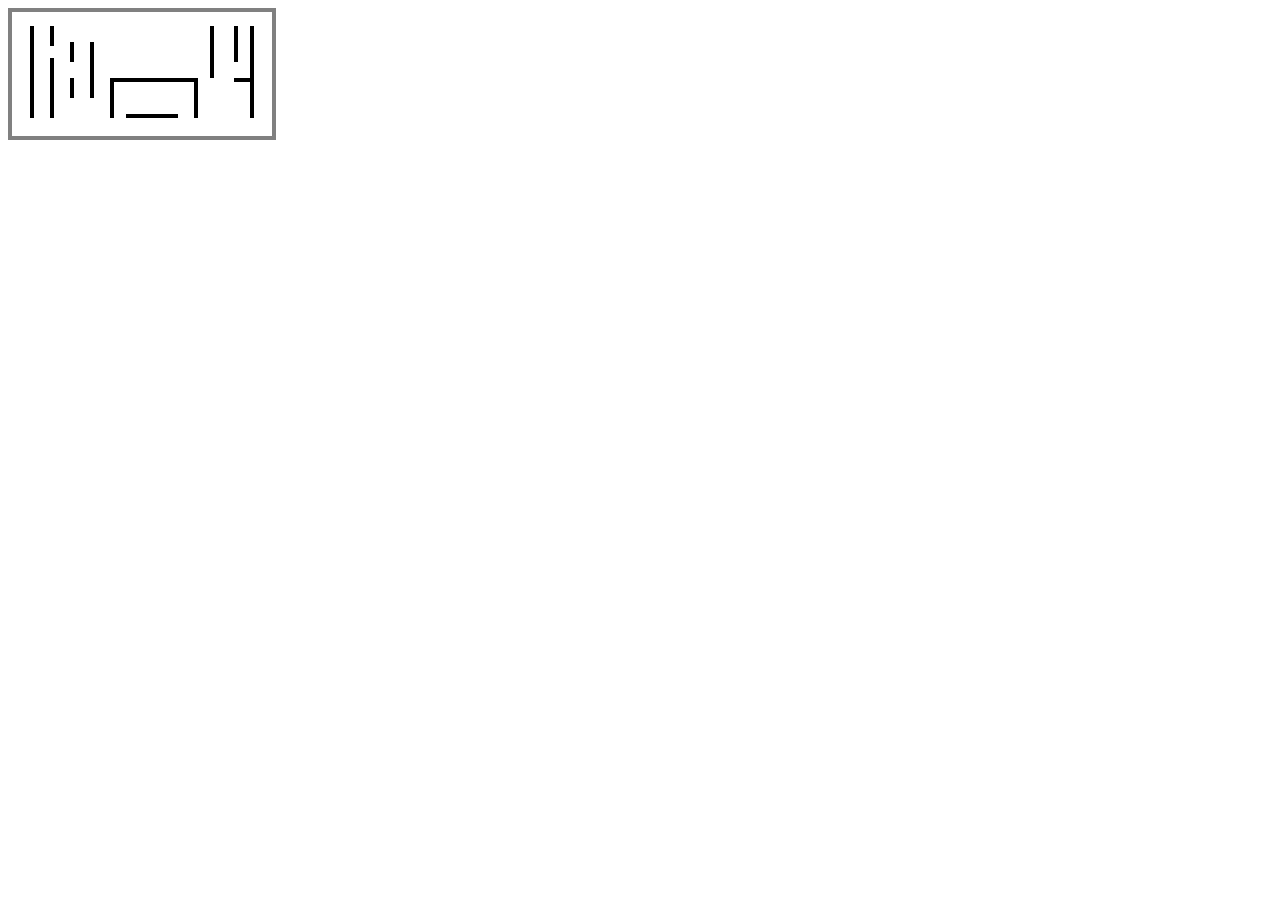
<file: LevelCompiler/Levels/level90.html>
<!doctype html>
<html>
  <head>
    <style>
      body {
        display: inline-block;
      }
      .container {
        display: grid;
        grid-template-columns: repeat(14, 0fr);
        border: 4px solid gray;
      }
      .cell {
        width: 20px;
        height: 20px;
        margin: -2px;
      }
      .up {
        border-top: 4px solid black;
      }
      .right {
        border-right: 4px solid black;
      }
      .down {
        border-bottom: 4px solid black;
      }
      .left {
        border-left: 4px solid black;
      }
    </style>
    <script>
      setTimeout(() => document.location.reload(), 3000);
    </script>
  </head>
<body>
  <div class="container">
  <div class="cell "></div>
<div class="cell "></div>
<div class="cell "></div>
<div class="cell "></div>
<div class="cell "></div>
<div class="cell "></div>
<div class="cell "></div>
<div class="cell "></div>
<div class="cell "></div>
<div class="cell "></div>
<div class="cell "></div>
<div class="cell "></div>
<div class="cell "></div>
<div class="cell "></div>
<div class="cell right"></div>
<div class="cell right"></div>
<div class="cell "></div>
<div class="cell "></div>
<div class="cell "></div>
<div class="cell "></div>
<div class="cell "></div>
<div class="cell "></div>
<div class="cell "></div>
<div class="cell "></div>
<div class="cell "></div>
<div class="cell left right"></div>
<div class="cell "></div>
<div class="cell left"></div>
<div class="cell right"></div>
<div class="cell "></div>
<div class="cell right"></div>
<div class="cell right"></div>
<div class="cell "></div>
<div class="cell "></div>
<div class="cell "></div>
<div class="cell "></div>
<div class="cell "></div>
<div class="cell "></div>
<div class="cell "></div>
<div class="cell left right"></div>
<div class="cell "></div>
<div class="cell left"></div>
<div class="cell right"></div>
<div class="cell right"></div>
<div class="cell "></div>
<div class="cell right"></div>
<div class="cell "></div>
<div class="cell "></div>
<div class="cell "></div>
<div class="cell "></div>
<div class="cell "></div>
<div class="cell "></div>
<div class="cell "></div>
<div class="cell left"></div>
<div class="cell down"></div>
<div class="cell left"></div>
<div class="cell right"></div>
<div class="cell right"></div>
<div class="cell right"></div>
<div class="cell right"></div>
<div class="cell right"></div>
<div class="cell up"></div>
<div class="cell up"></div>
<div class="cell up"></div>
<div class="cell up"></div>
<div class="cell right up"></div>
<div class="cell "></div>
<div class="cell "></div>
<div class="cell "></div>
<div class="cell left"></div>
<div class="cell right"></div>
<div class="cell right"></div>
<div class="cell "></div>
<div class="cell "></div>
<div class="cell right"></div>
<div class="cell "></div>
<div class="cell "></div>
<div class="cell "></div>
<div class="cell "></div>
<div class="cell right"></div>
<div class="cell "></div>
<div class="cell "></div>
<div class="cell "></div>
<div class="cell left"></div>
<div class="cell "></div>
<div class="cell "></div>
<div class="cell "></div>
<div class="cell "></div>
<div class="cell "></div>
<div class="cell "></div>
<div class="cell up"></div>
<div class="cell up"></div>
<div class="cell up"></div>
<div class="cell "></div>
<div class="cell "></div>
<div class="cell "></div>
<div class="cell "></div>
<div class="cell "></div>
  </div>
</body>
</html>
</file>
